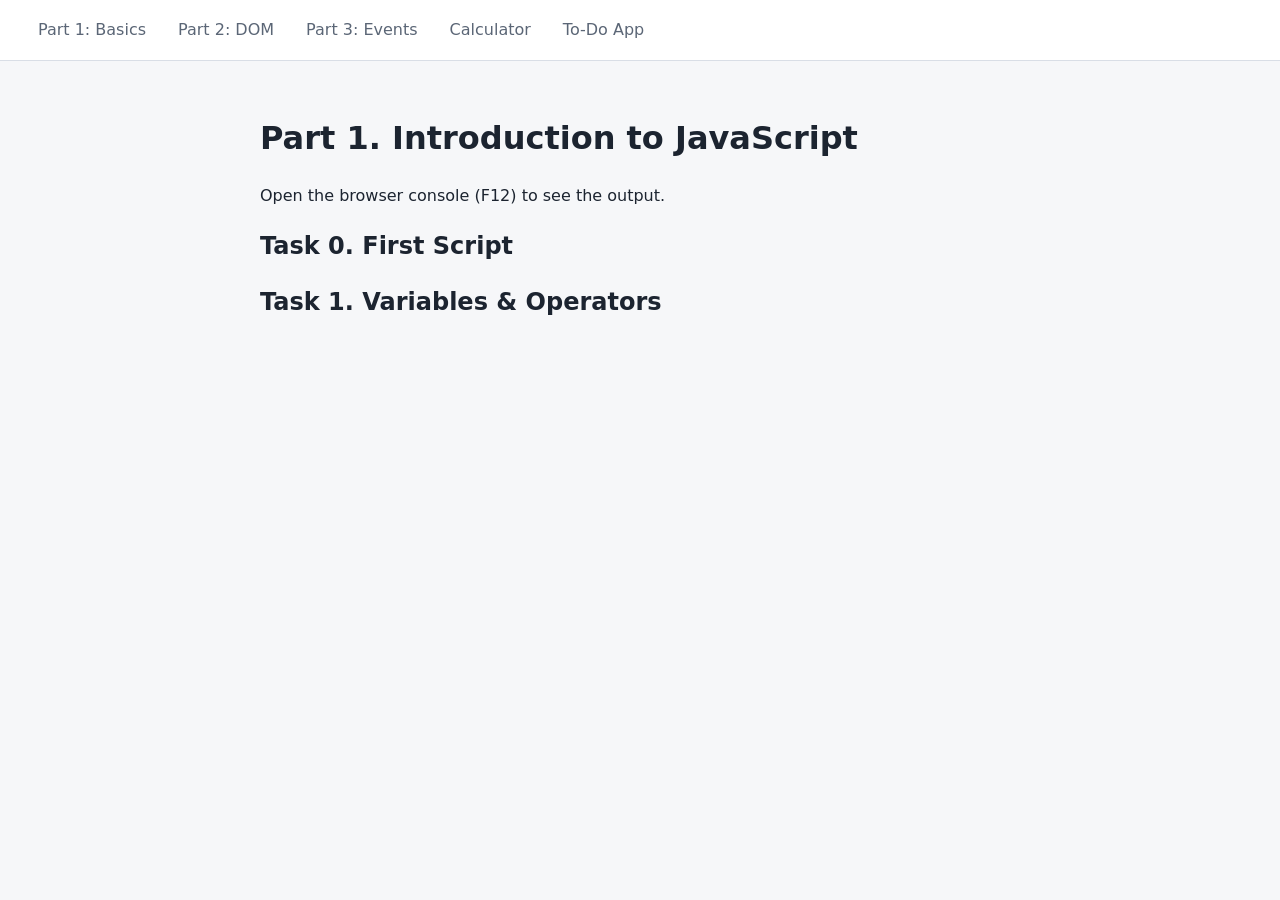
<file: index.html>
<!DOCTYPE html>
<html lang="en">
<head>
  <meta charset="UTF-8">
  <meta name="viewport" content="width=device-width, initial-scale=1.0">
  <title>Part 1: JavaScript Basics</title>
  <link rel="stylesheet" href="css/style.css">
</head>
<body>
  <nav class="navbar">
    <a href="index.html">Part 1: Basics</a>
    <a href="dom.html">Part 2: DOM</a>
    <a href="events.html">Part 3: Events</a>
    <a href="calculator.html">Calculator</a>
    <a href="todo.html">To-Do App</a>
  </nav>

  <main>
    <h1>Part 1. Introduction to JavaScript</h1>
    <p>Open the browser console (F12) to see the output.</p>

    <h2>Task 0. First Script</h2>
    <h2>Task 1. Variables &amp; Operators</h2>
  </main>

  <script src="js/part1.js"></script>
</body>
</html>
</file>
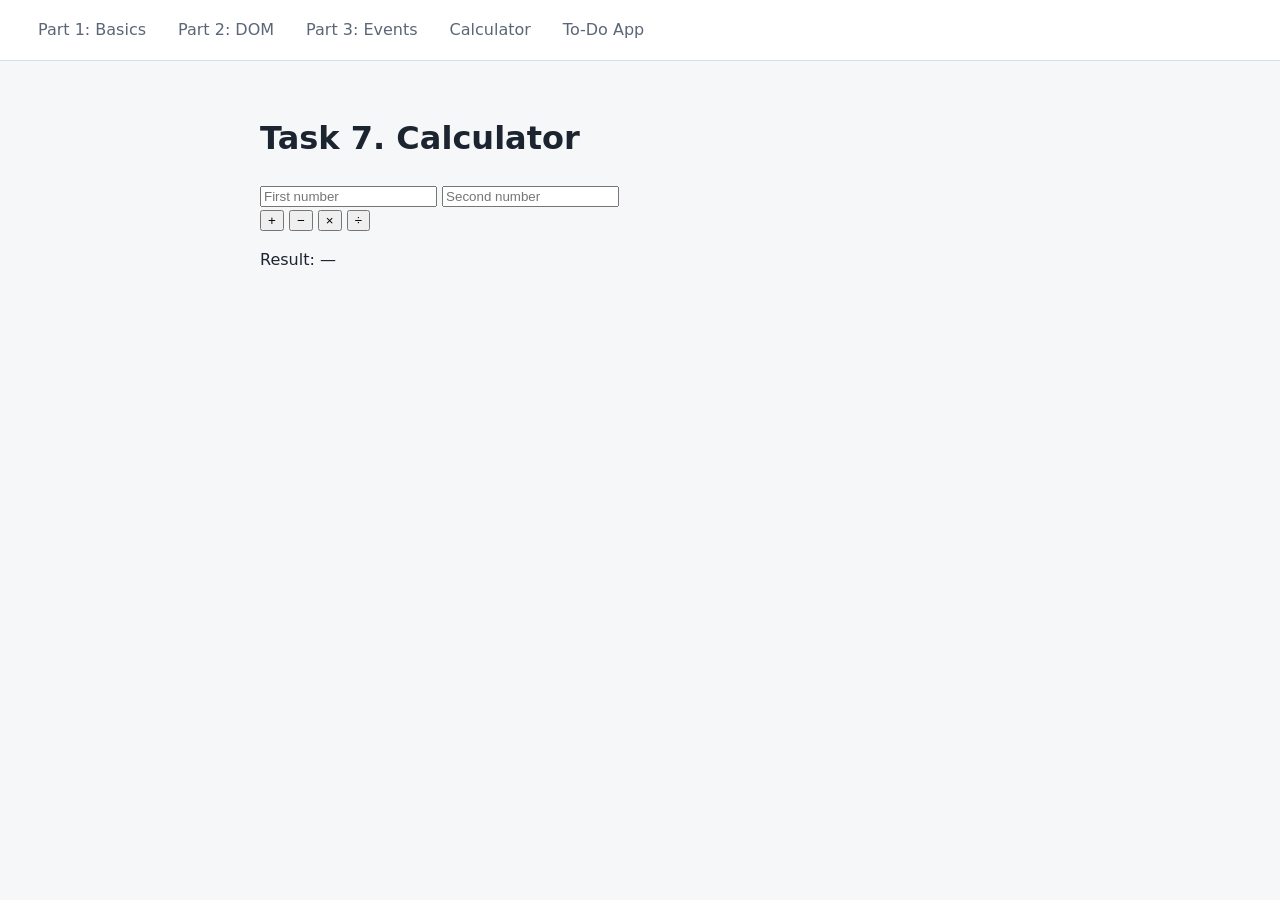
<file: calculator.html>
<!DOCTYPE html>
<html lang="en">
<head>
  <meta charset="UTF-8">
  <meta name="viewport" content="width=device-width, initial-scale=1.0">
  <title>Task 7: Calculator</title>
  <link rel="stylesheet" href="css/style.css">
</head>
<body>
  <nav class="navbar">
    <a href="index.html">Part 1: Basics</a>
    <a href="dom.html">Part 2: DOM</a>
    <a href="events.html">Part 3: Events</a>
    <a href="calculator.html">Calculator</a>
    <a href="todo.html">To-Do App</a>
  </nav>

  <main>
    <h1>Task 7. Calculator</h1>

    <input type="number" id="num1" placeholder="First number">
    <input type="number" id="num2" placeholder="Second number">

    <div>
      <button data-op="+">+</button>
      <button data-op="-">−</button>
      <button data-op="*">×</button>
      <button data-op="/">÷</button>
    </div>

    <p id="calcResult">Result: —</p>
  </main>

  <script src="js/calculator.js"></script>
</body>
</html>
</file>
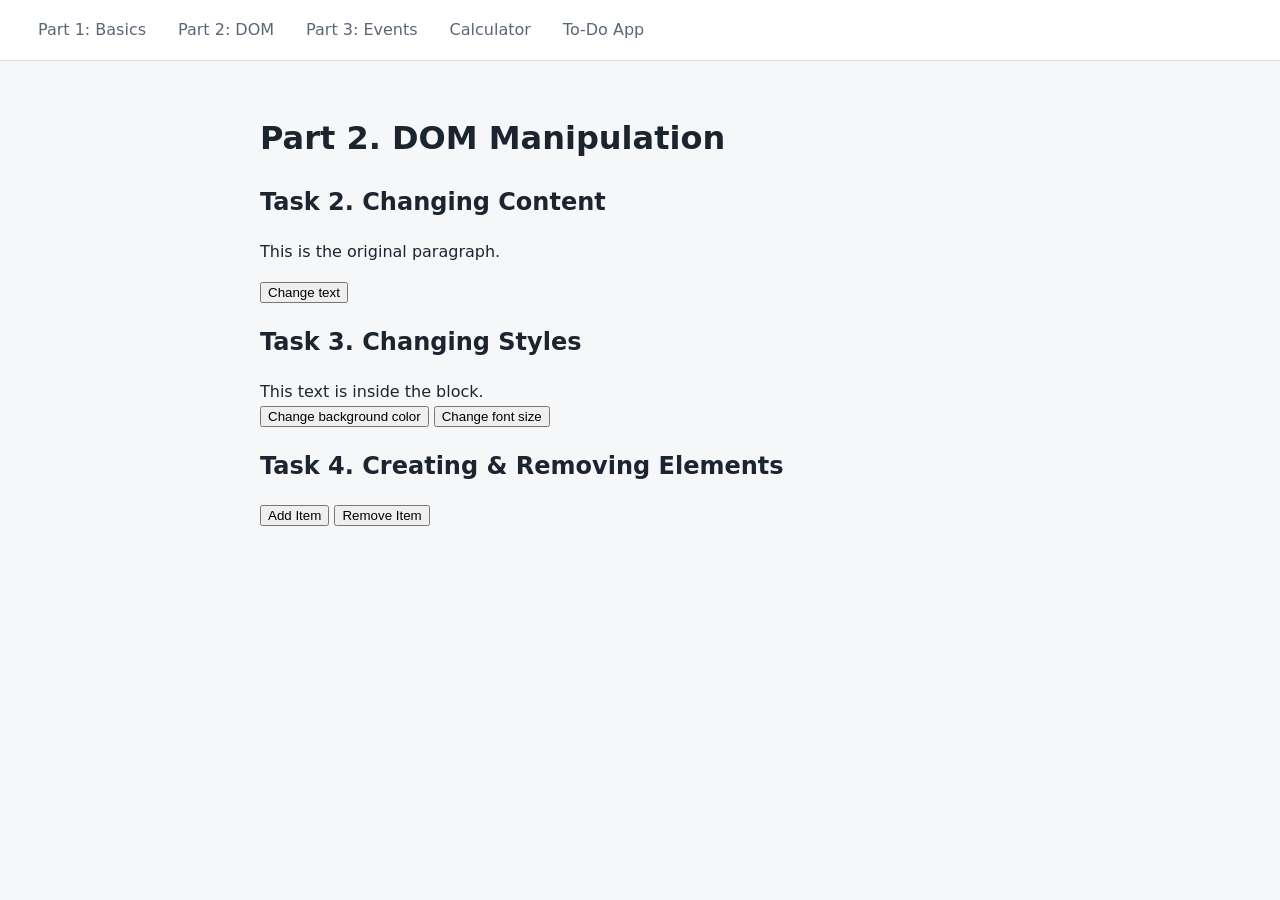
<file: dom.html>
<!DOCTYPE html>
<html lang="en">
<head>
  <meta charset="UTF-8">
  <meta name="viewport" content="width=device-width, initial-scale=1.0">
  <title>Part 2: DOM Manipulation</title>
  <link rel="stylesheet" href="css/style.css">
</head>
<body>
  <nav class="navbar">
    <a href="index.html">Part 1: Basics</a>
    <a href="dom.html">Part 2: DOM</a>
    <a href="events.html">Part 3: Events</a>
    <a href="calculator.html">Calculator</a>
    <a href="todo.html">To-Do App</a>
  </nav>

  <main>
    <h1>Part 2. DOM Manipulation</h1>

    <h2>Task 2. Changing Content</h2>
    <p id="text">This is the original paragraph.</p>
    <button id="changeTextBtn">Change text</button>

    <h2>Task 3. Changing Styles</h2>
    <div id="styleBox">This text is inside the block.</div>
    <button id="bgBtn">Change background color</button>
    <button id="fontBtn">Change font size</button>

    <h2>Task 4. Creating &amp; Removing Elements</h2>
    <button id="addItemBtn">Add Item</button>
    <button id="removeItemBtn">Remove Item</button>
    <ul id="itemList"></ul>
  </main>

  <script src="js/dom.js"></script>
</body>
</html>
</file>
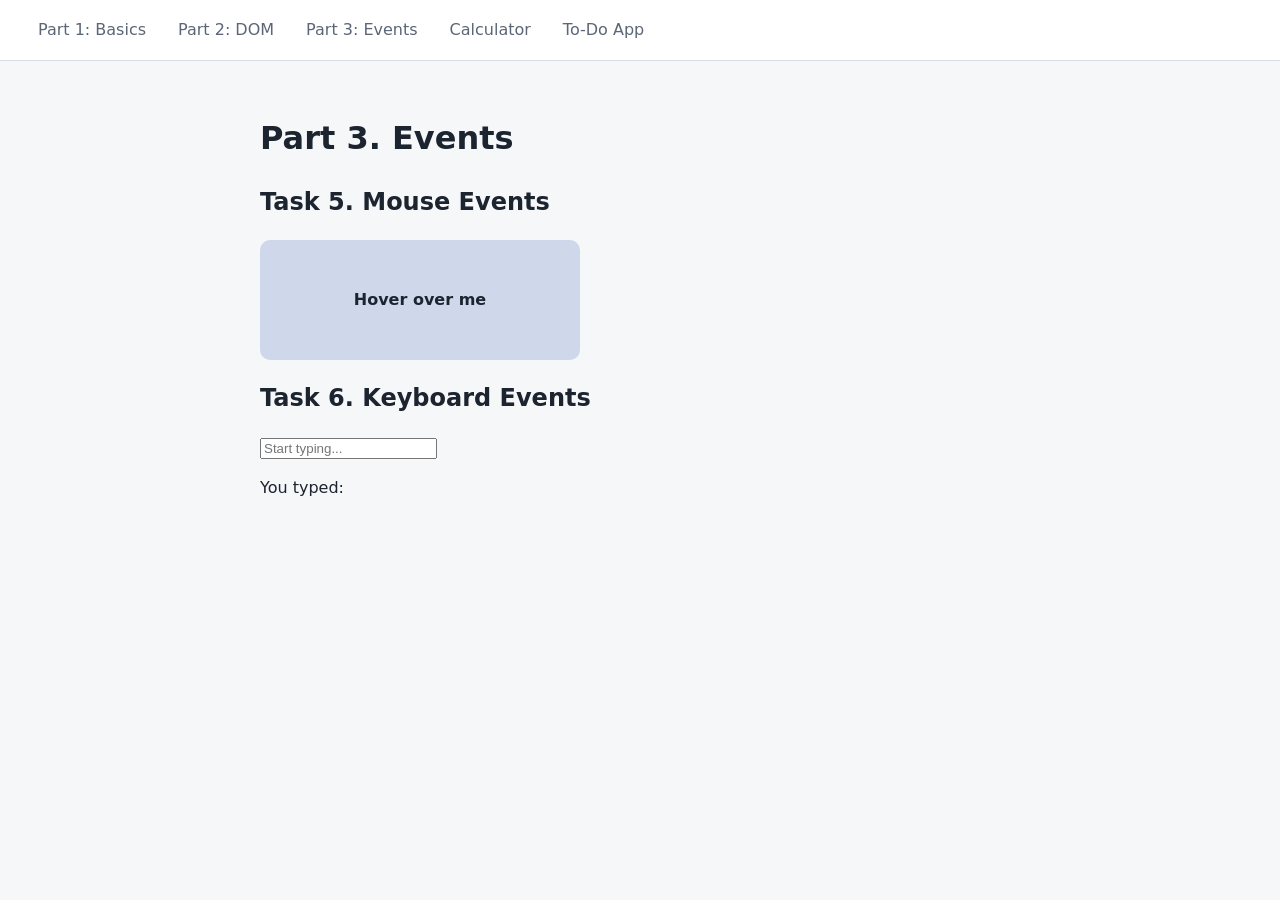
<file: events.html>
<!DOCTYPE html>
<html lang="en">
<head>
  <meta charset="UTF-8">
  <meta name="viewport" content="width=device-width, initial-scale=1.0">
  <title>Part 3: Events</title>
  <link rel="stylesheet" href="css/style.css">
</head>
<body>
  <nav class="navbar">
    <a href="index.html">Part 1: Basics</a>
    <a href="dom.html">Part 2: DOM</a>
    <a href="events.html">Part 3: Events</a>
    <a href="calculator.html">Calculator</a>
    <a href="todo.html">To-Do App</a>
  </nav>

  <main>
    <h1>Part 3. Events</h1>

    <h2>Task 5. Mouse Events</h2>
    <div id="hoverBox">Hover over me</div>

    <h2>Task 6. Keyboard Events</h2>
    <input type="text" id="liveInput" placeholder="Start typing...">
    <p>You typed: <span id="liveOutput"></span></p>
  </main>

  <script src="js/events.js"></script>
</body>
</html>
</file>
<file: css/style.css>
body {
  margin: 0;
  font-family: system-ui, -apple-system, "Segoe UI", Roboto, sans-serif;
  background: #f6f7f9;
  color: #1c2430;
  line-height: 1.5;
}

.navbar {
  display: flex;
  flex-wrap: wrap;
  gap: 4px;
  padding: 10px 24px;
  background: #ffffff;
  border-bottom: 1px solid #d9dee6;
}

.navbar a {
  padding: 8px 14px;
  border-radius: 6px;
  color: #5b6676;
  text-decoration: none;
  font-weight: 500;
}

.navbar a:hover {
  background: #f6f7f9;
  color: #1c2430;
}

main {
  max-width: 760px;
  margin: 0 auto;
  padding: 32px 20px;
}

#hoverBox {
  width: 100%;
  max-width: 320px;
  height: 120px;
  display: flex;
  align-items: center;
  justify-content: center;
  background: #cfd8ea;
  border-radius: 10px;
  font-weight: 600;
}

#todoList {
  list-style: none;
  padding: 0;
  margin-top: 16px;
}

#todoList li {
  display: flex;
  align-items: center;
  justify-content: space-between;
  gap: 12px;
  padding: 10px 12px;
  border: 1px solid #d9dee6;
  border-radius: 8px;
  margin-bottom: 8px;
  background: #ffffff;
}

#todoList .text {
  flex: 1;
  cursor: pointer;
}

#todoList li.done .text {
  text-decoration: line-through;
  color: #888;
}
</file>
